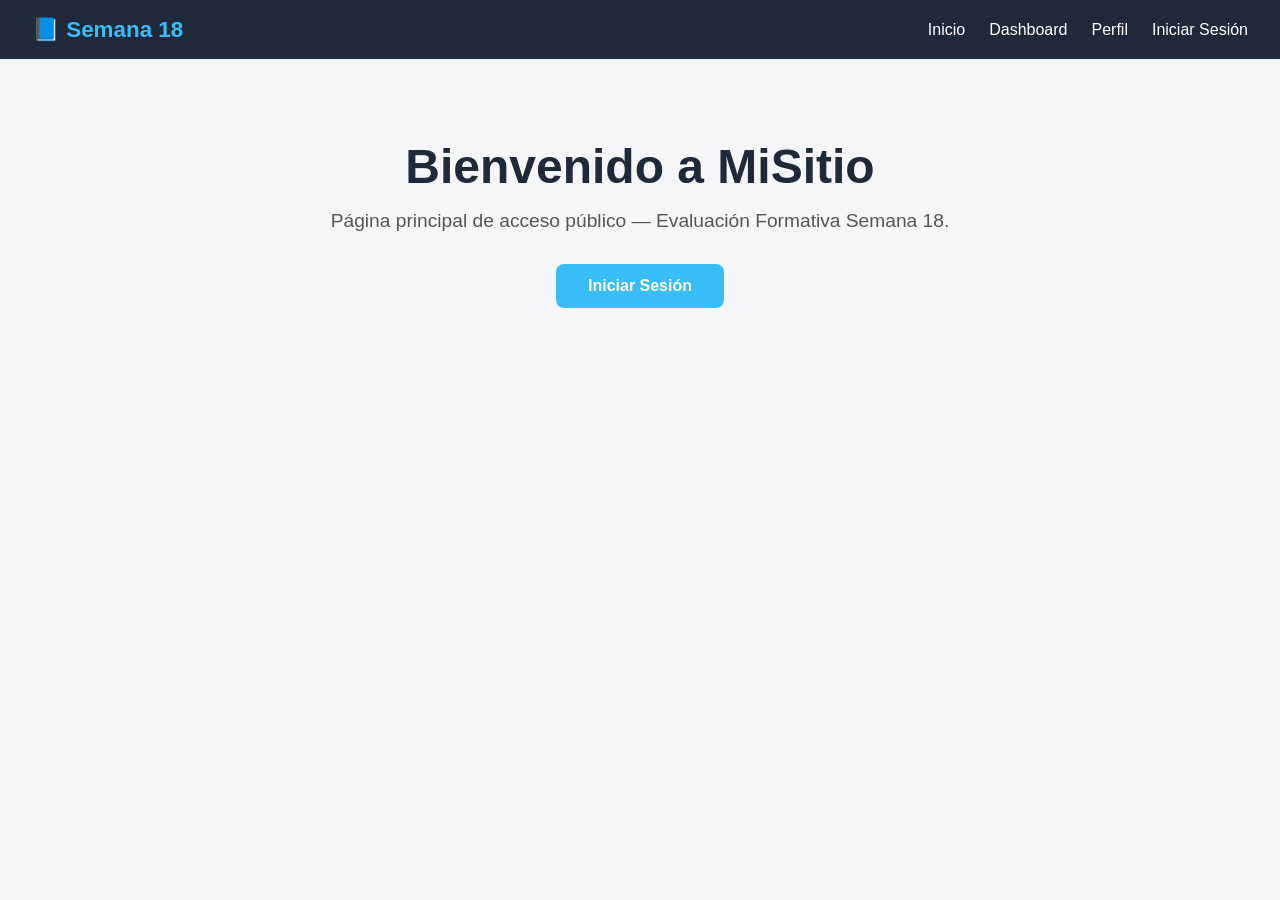
<file: index.html>
<!DOCTYPE html>
<html lang="es">
<head>
    <meta charset="UTF-8">
    <meta name="viewport" content="width=device-width, initial-scale=1.0">
    <title>Inicio | Semana 18 - Formativa</title>
    <!-- Ruta sin barra al inicio -->
    <link rel="stylesheet" href="css/styles.css">
</head>
<body>
    <nav class="navbar">
        <div class="logo">📘 Semana 18</div>
        <ul class="nav-links">
            <li><a href="index.html">Inicio</a></li>
            <li><a href="dashboard.html">Dashboard</a></li>
            <li><a href="perfil.html">Perfil</a></li>
            <li id="nav-auth"></li>
        </ul>
    </nav>

    <main class="hero">
        <h1>Bienvenido a MiSitio</h1>
        <p>Página principal de acceso público — Evaluación Formativa Semana 18.</p>
        <a href="login.html" class="btn-primary">Iniciar Sesión</a>
    </main>

    <!-- Ruta sin barra al inicio -->
    <script src="js/auth.js"></script>
</body>
</html>
</file>
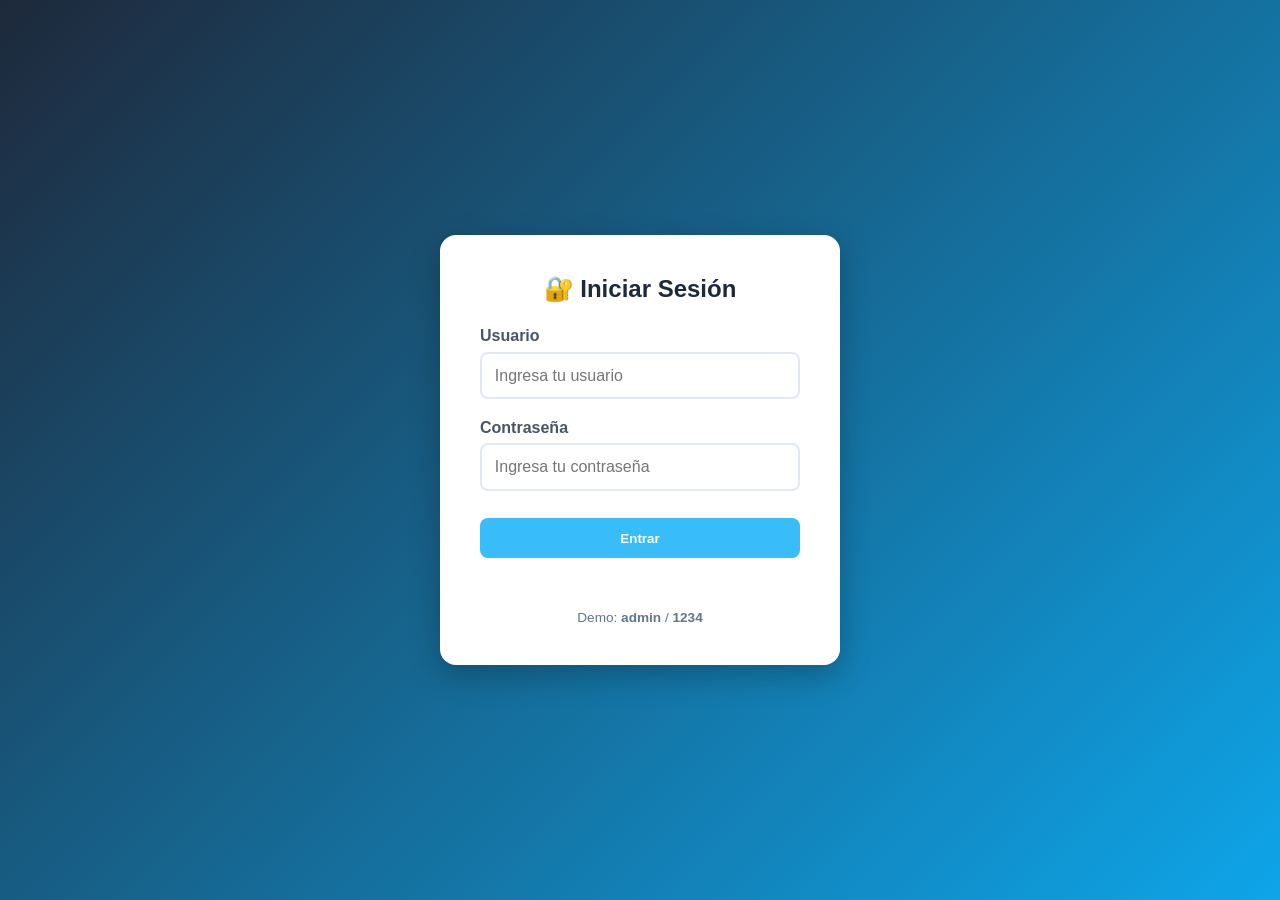
<file: dashboard.html>
<!DOCTYPE html>
<html lang="es">
<head>
    <meta charset="UTF-8">
    <meta name="viewport" content="width=device-width, initial-scale=1.0">
    <title>Dashboard | Semana 18 - Formativa</title>
    <link rel="stylesheet" href="css/styles.css">
    <script src="js/auth.js"></script>
    <script>protegerPagina();</script>
</head>
<body>
    <nav class="navbar">
        <div class="logo">📘 Semana 18</div>
        <ul class="nav-links">
            <li><a href="index.html">Inicio</a></li>
            <li><a href="dashboard.html">Dashboard</a></li>
            <li><a href="perfil.html">Perfil</a></li>
            <li><a href="#" onclick="cerrarSesion()">Cerrar Sesión</a></li>
        </ul>
    </nav>

    <main class="content">
        <h1>📊 Panel de Control</h1>
        <p>Bienvenido, <span id="userName"></span></p>

        <div class="cards">
            <div class="card"><h3>Estadísticas</h3><p>Datos aquí</p></div>
            <div class="card"><h3>Reportes</h3><p>Datos aquí</p></div>
            <div class="card"><h3>Configuración</h3><p>Datos aquí</p></div>
        </div>
    </main>

    <script>
        document.getElementById('userName').textContent = localStorage.getItem('usuario') || 'Usuario';
    </script>
</body>
</html>
</file>
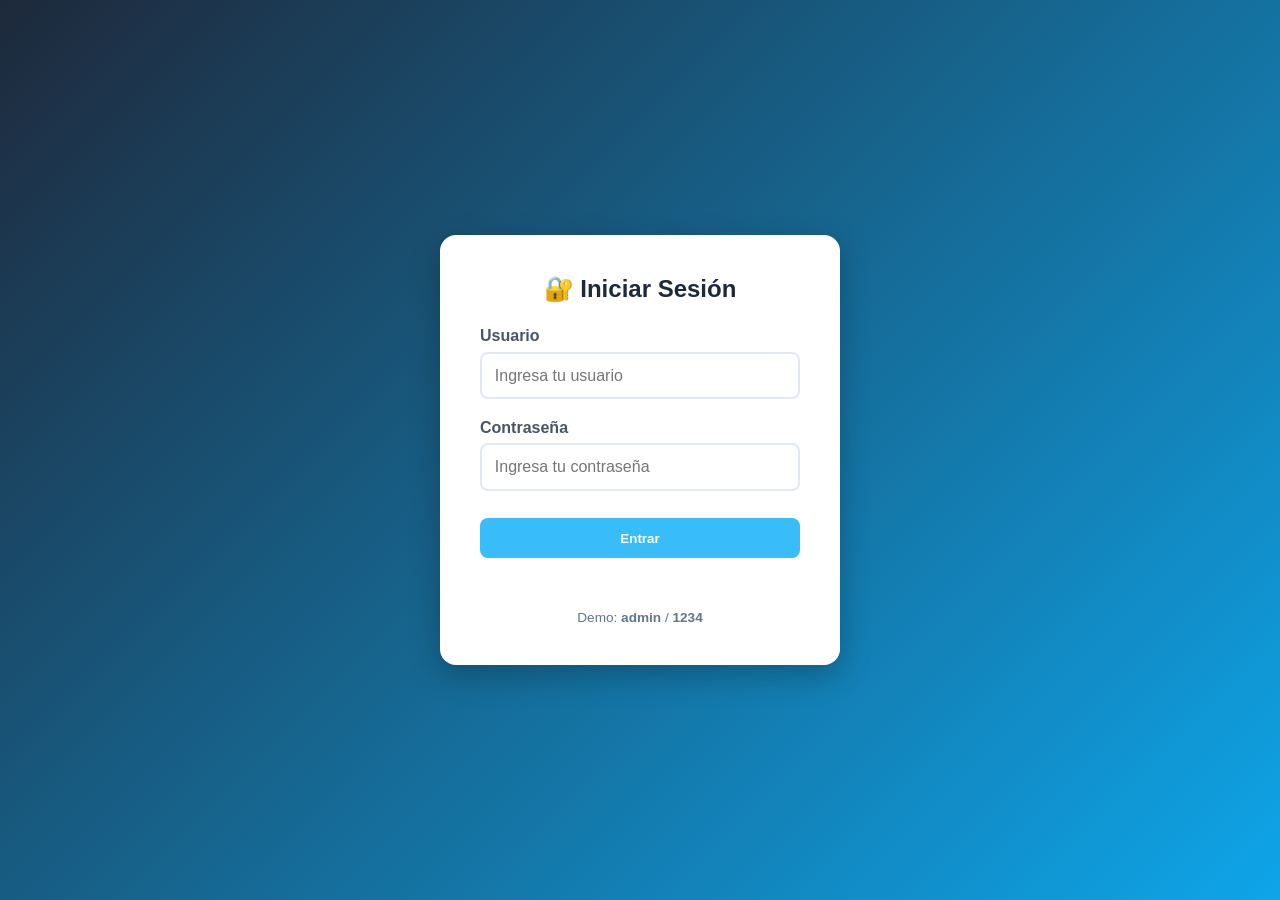
<file: login.html>
<!DOCTYPE html>
<html lang="es">
<head>
    <meta charset="UTF-8">
    <meta name="viewport" content="width=device-width, initial-scale=1.0">
    <title>Login | Semana 18 - Formativa</title>
    <link rel="stylesheet" href="css/styles.css">
</head>
<body class="login-body">
    <div class="login-container">
        <form id="loginForm" class="login-form">
            <h2>🔐 Iniciar Sesión</h2>

            <div class="input-group">
                <label for="usuario">Usuario</label>
                <input type="text" id="usuario" placeholder="Ingresa tu usuario" required>
            </div>

            <div class="input-group">
                <label for="password">Contraseña</label>
                <input type="password" id="password" placeholder="Ingresa tu contraseña" required>
            </div>

            <button type="submit" class="btn-primary">Entrar</button>
            <p class="error" id="errorMsg"></p>
            <p class="hint">Demo: <b>admin</b> / <b>1234</b></p>
        </form>
    </div>

    <script src="js/auth.js"></script>
</body>
</html>
</file>
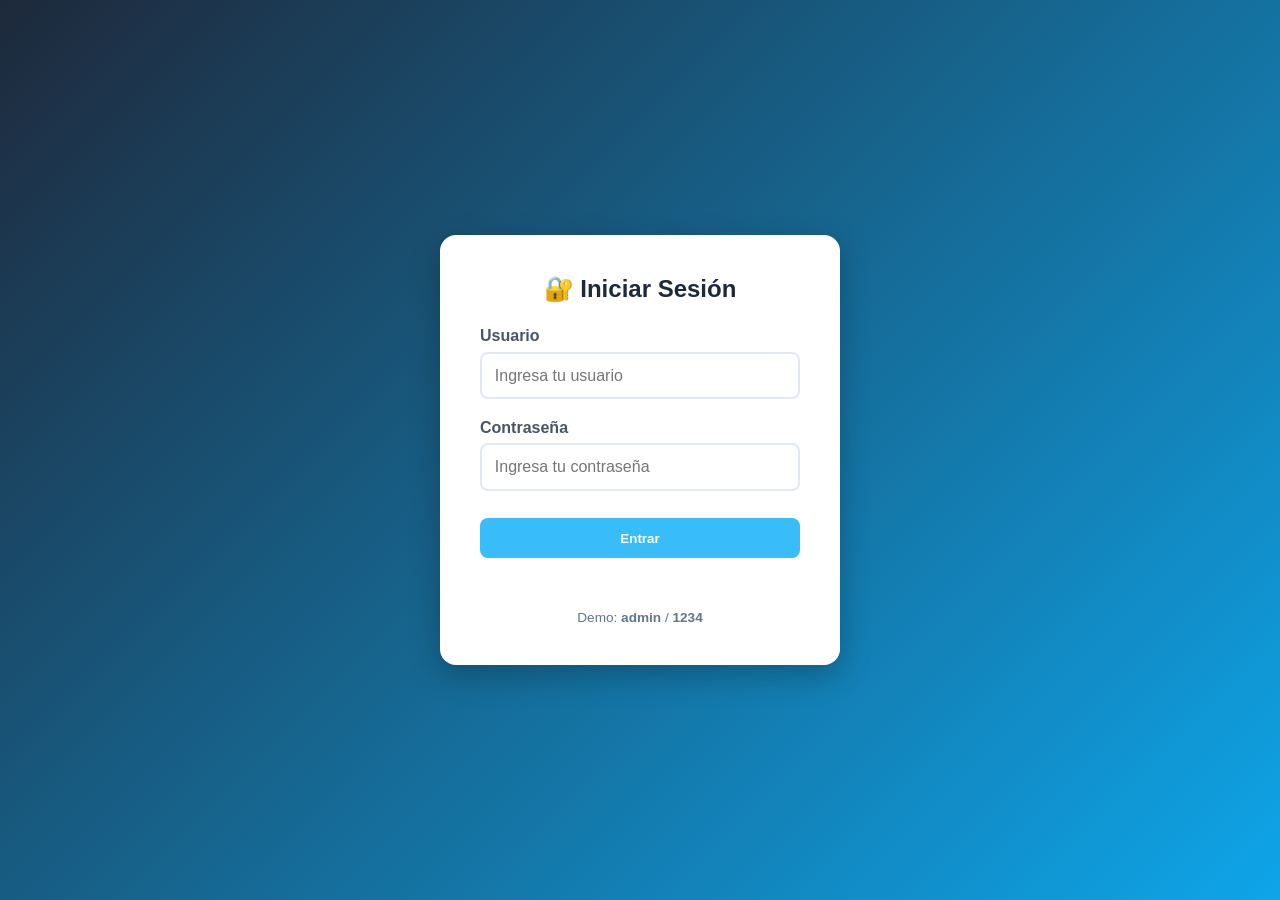
<file: perfil.html>
<!DOCTYPE html>
<html lang="es">
<head>
    <meta charset="UTF-8">
    <meta name="viewport" content="width=device-width, initial-scale=1.0">
    <title>Perfil | Semana 18 - Formativa</title>
    <link rel="stylesheet" href="css/styles.css">
    <script src="js/auth.js"></script>
    <script>protegerPagina();</script>
</head>
<body>
    <nav class="navbar">
        <div class="logo">📘 Semana 18</div>
        <ul class="nav-links">
            <li><a href="index.html">Inicio</a></li>
            <li><a href="dashboard.html">Dashboard</a></li>
            <li><a href="perfil.html">Perfil</a></li>
            <li><a href="#" onclick="cerrarSesion()">Cerrar Sesión</a></li>
        </ul>
    </nav>

    <main class="content">
        <h1>👤 Mi Perfil</h1>
        <p>Sección visible solo para usuarios autenticados.</p>
        <p><strong>Usuario:</strong> <span id="usuarioPerfil"></span></p>
    </main>

    <script>
        document.getElementById('usuarioPerfil').textContent = localStorage.getItem('usuario') || 'Invitado';
    </script>
</body>
</html>
</file>
<file: css/styles.css>
* {
    margin: 0;
    padding: 0;
    box-sizing: border-box;
    font-family: 'Segoe UI', Tahoma, sans-serif;
}

body {
    background: #f4f6f9;
    color: #333;
    min-height: 100vh;
}

/* NAVBAR */
.navbar {
    display: flex;
    justify-content: space-between;
    align-items: center;
    background: #1e293b;
    padding: 1rem 2rem;
    color: white;
}

.logo { font-size: 1.4rem; font-weight: bold; color: #38bdf8; }
.nav-links { list-style: none; display: flex; gap: 1.5rem; }
.nav-links a { color: white; text-decoration: none; transition: color .3s; }
.nav-links a:hover { color: #38bdf8; }

/* HERO */
.hero { text-align: center; padding: 5rem 2rem; }
.hero h1 { font-size: 3rem; margin-bottom: 1rem; color: #1e293b; }
.hero p  { font-size: 1.2rem; margin-bottom: 2rem; color: #555; }

/* BOTONES */
.btn-primary {
    display: inline-block;
    background: #38bdf8;
    color: white;
    padding: .8rem 2rem;
    border-radius: 8px;
    text-decoration: none;
    font-weight: bold;
    border: none;
    cursor: pointer;
    transition: background .3s, transform .2s;
}
.btn-primary:hover { background: #0ea5e9; transform: translateY(-2px); }

/* CONTENIDO */
.content { padding: 3rem 2rem; max-width: 1100px; margin: 0 auto; }
.content h1 { margin-bottom: 1.5rem; color: #1e293b; }

.cards {
    display: grid;
    grid-template-columns: repeat(auto-fit, minmax(250px, 1fr));
    gap: 1.5rem;
    margin-top: 2rem;
}
.card {
    background: white;
    padding: 2rem;
    border-radius: 12px;
    box-shadow: 0 4px 12px rgba(0,0,0,.08);
    transition: transform .3s;
}
.card:hover { transform: translateY(-5px); }

/* LOGIN */
.login-body {
    display: flex;
    justify-content: center;
    align-items: center;
    min-height: 100vh;
    background: linear-gradient(135deg, #1e293b, #0ea5e9);
}
.login-container {
    background: white;
    padding: 2.5rem;
    border-radius: 16px;
    box-shadow: 0 10px 30px rgba(0,0,0,.25);
    width: 100%;
    max-width: 400px;
}
.login-form h2 { text-align: center; margin-bottom: 1.5rem; color: #1e293b; }

.input-group { margin-bottom: 1.2rem; }
.input-group label { display: block; margin-bottom: .4rem; font-weight: 600; color: #475569; }
.input-group input {
    width: 100%;
    padding: .8rem;
    border: 2px solid #e2e8f0;
    border-radius: 8px;
    font-size: 1rem;
    transition: border-color .3s;
}
.input-group input:focus { outline: none; border-color: #38bdf8; }

.login-form .btn-primary { width: 100%; margin-top: .5rem; }

.error { color: #ef4444; text-align: center; margin-top: 1rem; font-size: .9rem; min-height: 1.2rem; }
.hint { text-align: center; margin-top: 1rem; font-size: .85rem; color: #64748b; }
</file>
